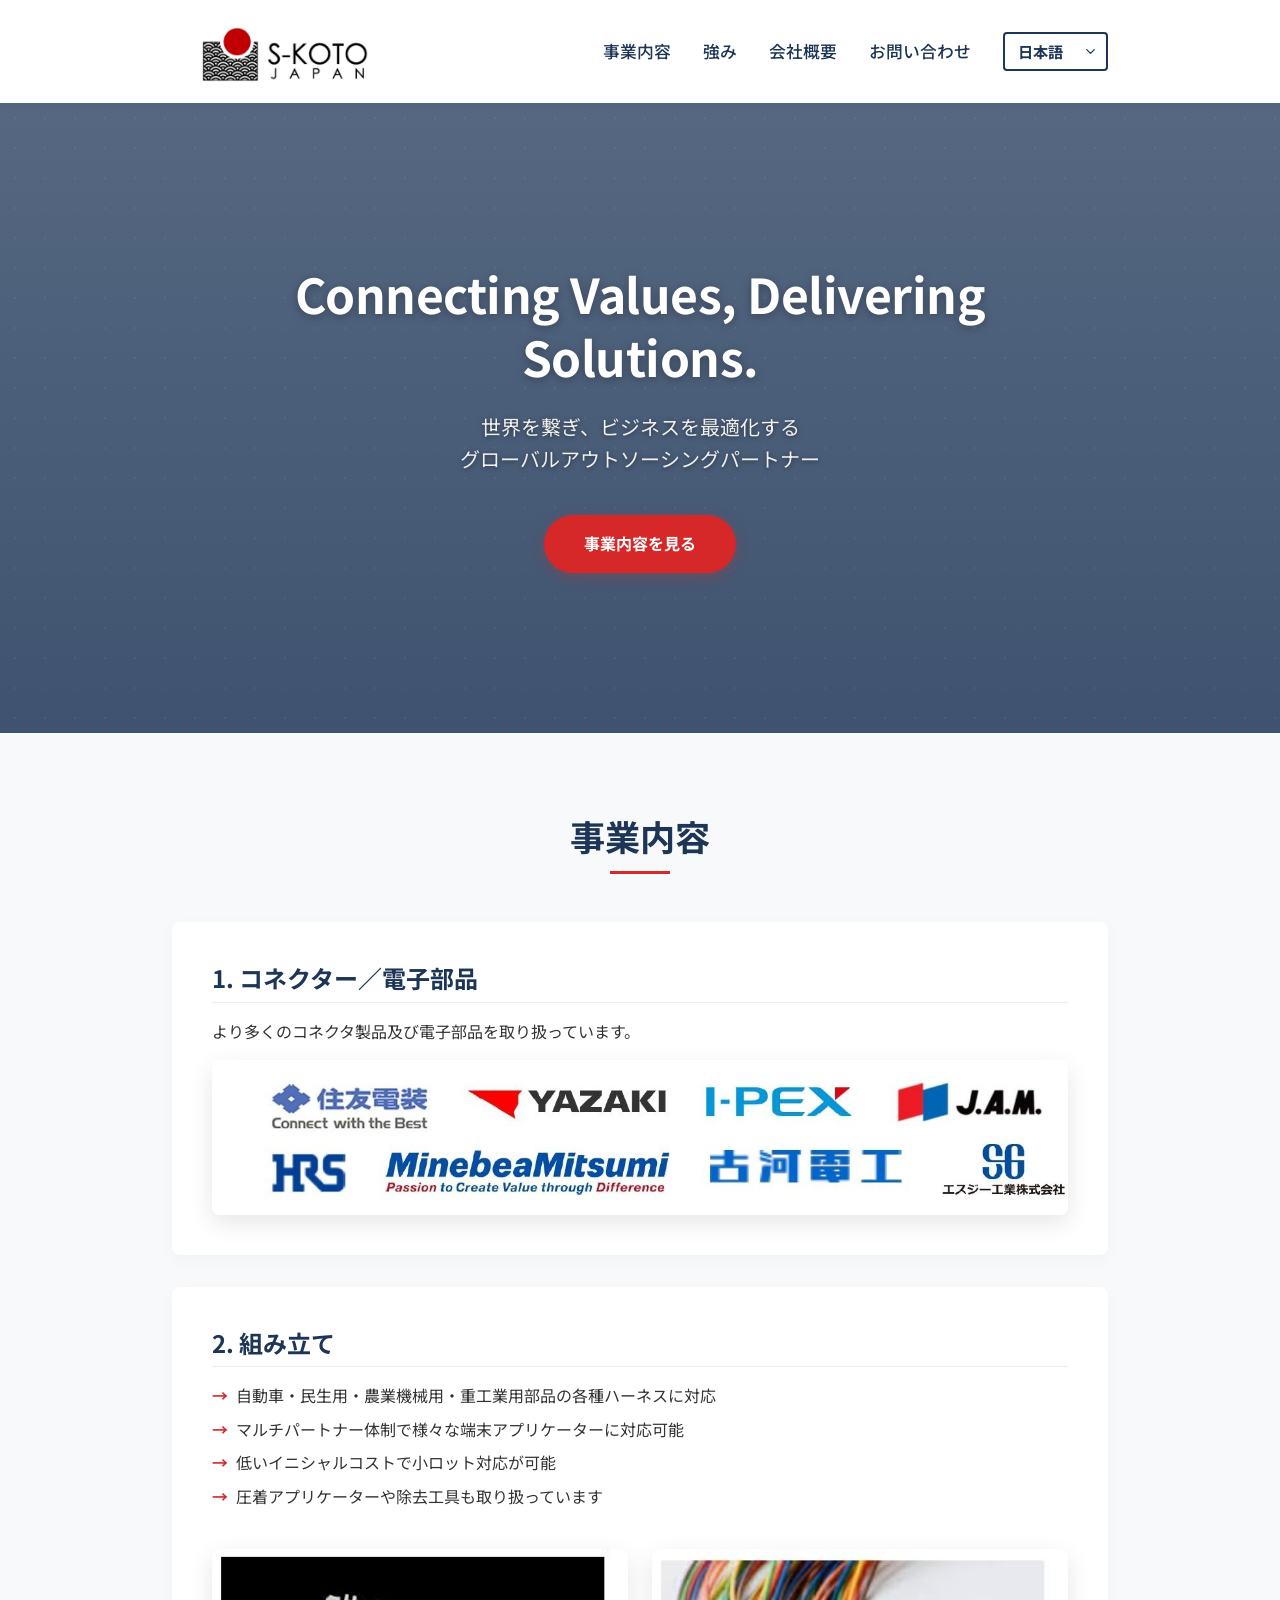
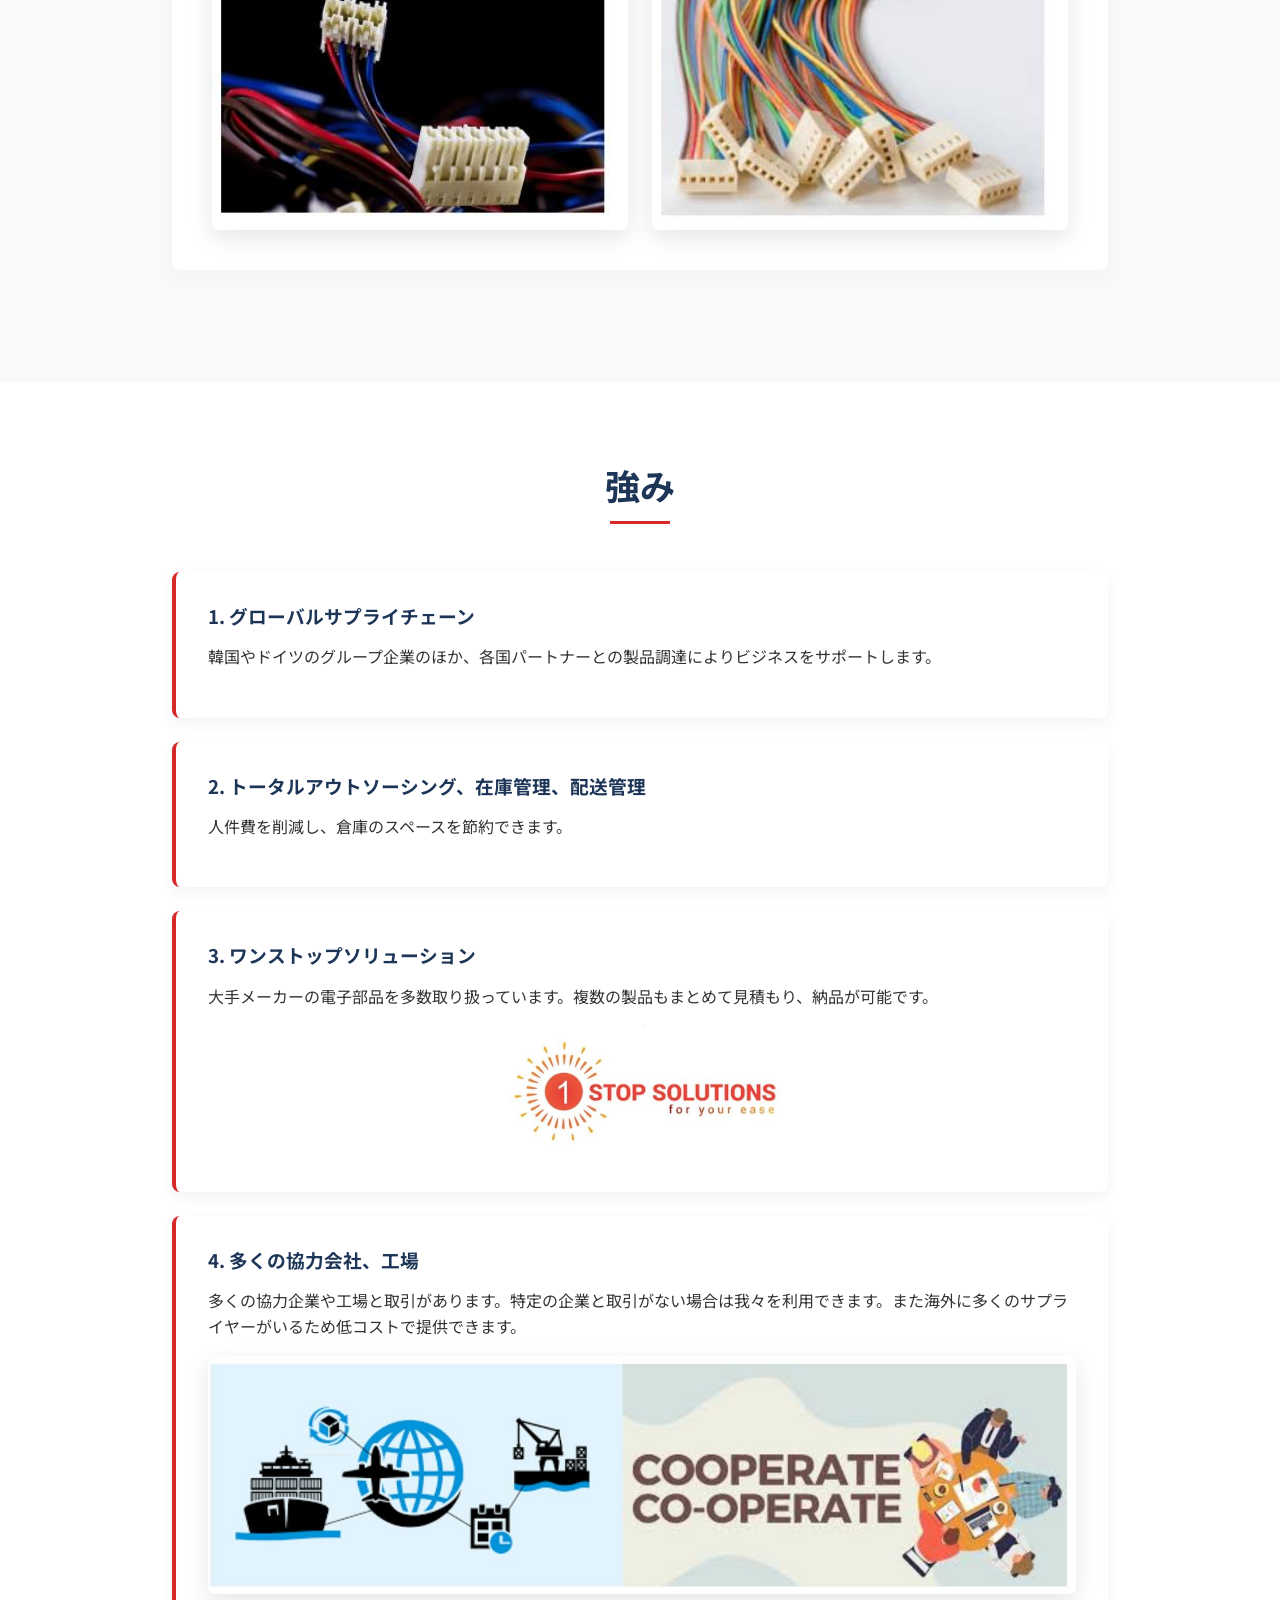
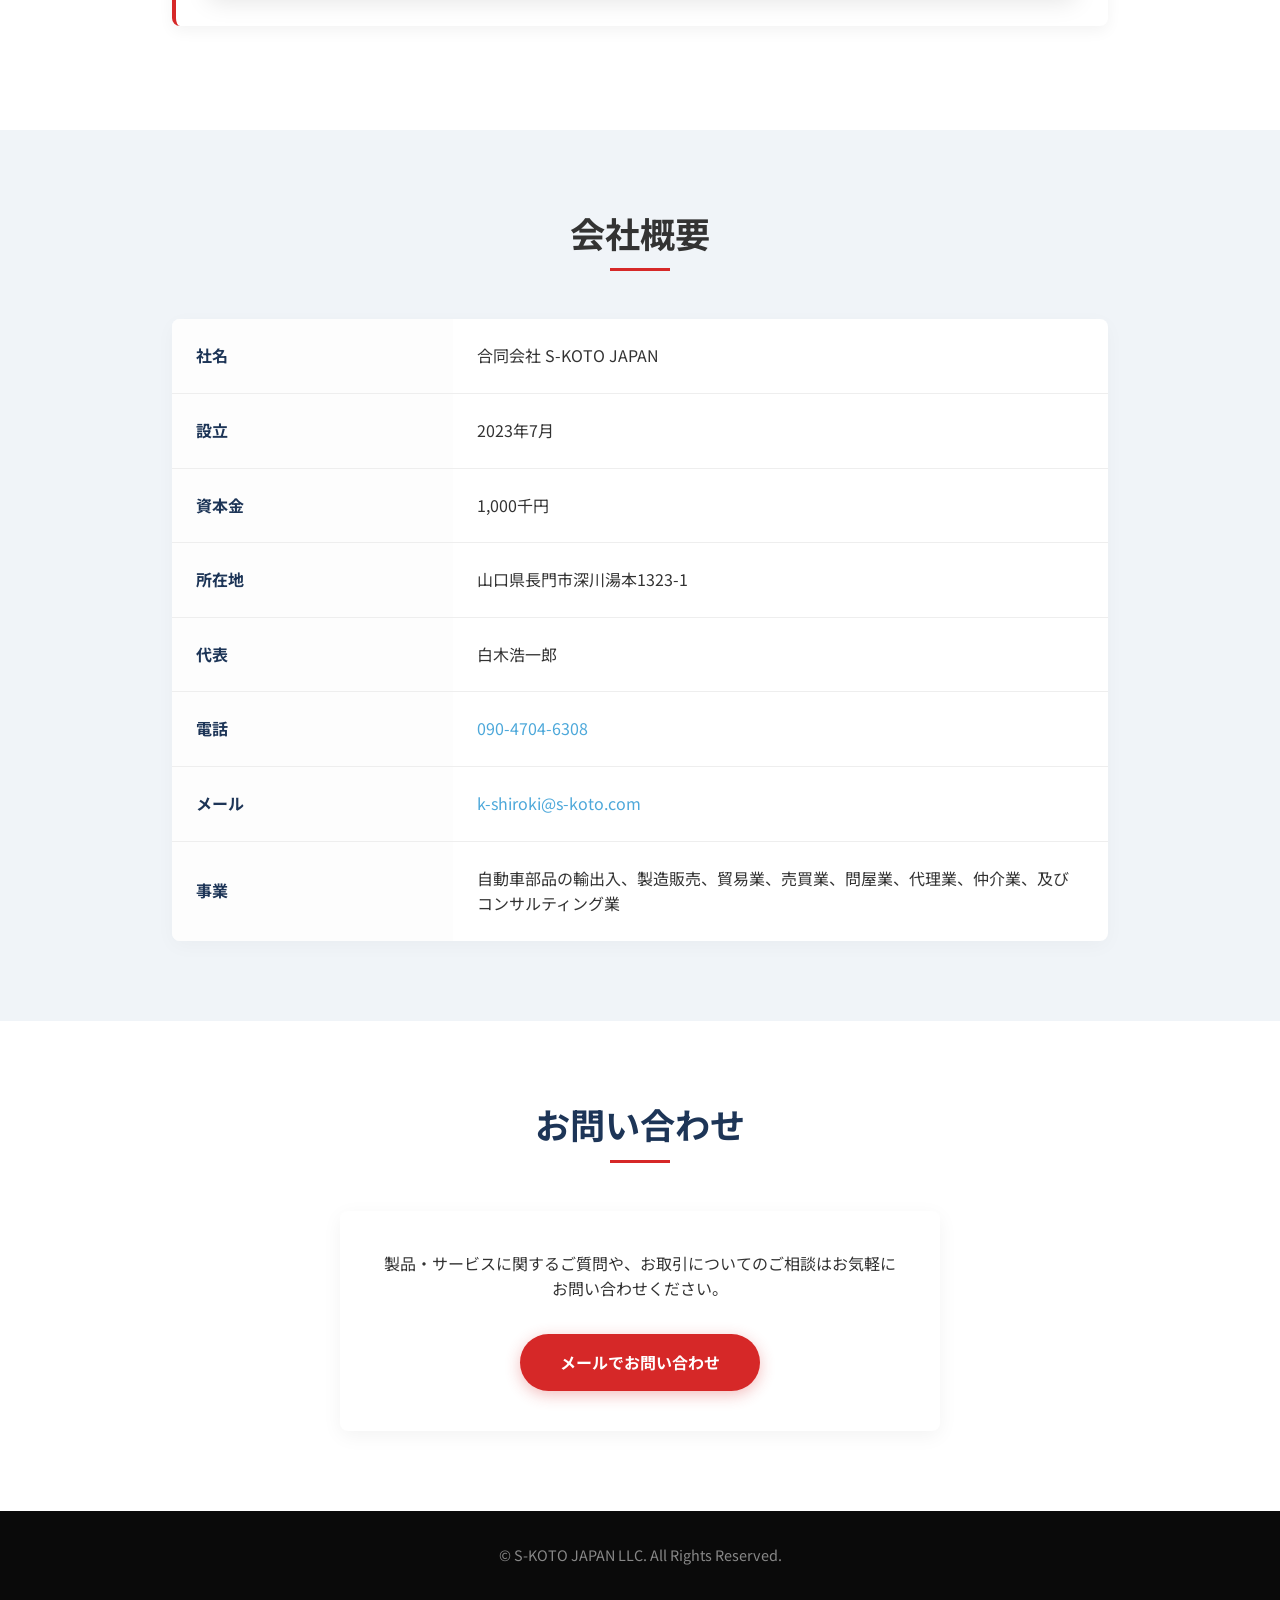
<file: index.html>
<!DOCTYPE html>
<html lang="ja">

<head>
    <meta charset="UTF-8">
    <meta name="viewport" content="width=device-width, initial-scale=1.0">
    <title>S-KOTO JAPAN LLC | 合同会社 S-KOTO JAPAN</title>
    
    <link rel="icon" type="image/png" href="https://s-koto.com/favicon.png">
    <link rel="apple-touch-icon" href="https://s-koto.com/favicon.png">

    <meta name="description"
        content="S-KOTO JAPAN LLC - 自動車・民生用部品等の各種ハーネス、電子部品の提供。グローバルサプライチェーンとトータルアウトソーシングでビジネスをサポート。">
    
    <meta property="og:title" content="S-KOTO JAPAN LLC | 合同会社 S-KOTO JAPAN">
    <meta property="og:description" content="自動車・民生用部品等の各種ハーネス、電子部品の提供。グローバルサプライチェーンとトータルアウトソーシングでビジネスをサポート。">
    <meta property="og:type" content="website">
    <meta property="og:url" content="https://s-koto.com/">
    <meta property="og:image" content="https://s-koto.com/images/logo.jpg">
    <meta name="twitter:card" content="summary">

    <link rel="preconnect" href="https://fonts.googleapis.com">
    <link rel="preconnect" href="https://fonts.gstatic.com" crossorigin>
    <link href="https://fonts.googleapis.com/css2?family=Noto+Sans+JP:wght@400;500;700&display=swap" rel="stylesheet">
    <link rel="stylesheet" href="styles.css">
</head>

<body class="lang-ja-active">
    <header class="header">
        <div class="header-container">
            <div class="logo-wrapper">
                <img src="images/logo.jpg" alt="S-KOTO JAPAN Logo" class="brand-logo">
            </div>

            <div class="right-section">
                <nav class="nav-menu" id="nav-menu">
                    <a href="#business" class="nav-link" onclick="closeMenu()">
                        <span class="lang-ja">事業内容</span><span class="lang-en">Business</span><span class="lang-ko">사업 내용</span><span class="lang-zh">业务内容</span>
                    </a>
                    <a href="#advantage" class="nav-link" onclick="closeMenu()">
                        <span class="lang-ja">強み</span><span class="lang-en">Advantage</span><span class="lang-ko">강점</span><span class="lang-zh">优势</span>
                    </a>
                    <a href="#profile" class="nav-link" onclick="closeMenu()">
                        <span class="lang-ja">会社概要</span><span class="lang-en">Profile</span><span class="lang-ko">회사 소개</span><span class="lang-zh">公司简介</span>
                    </a>
                    <a href="#contact" class="nav-link" onclick="closeMenu()">
                        <span class="lang-ja">お問い合わせ</span><span class="lang-en">Contact</span><span class="lang-ko">문의하기</span><span class="lang-zh">联系我们</span>
                    </a>
                </nav>

                <div class="header-actions">
                    <select id="lang-select" class="lang-select" onchange="setLanguage(this.value)">
                        <option value="ja">日本語</option>
                        <option value="en">English</option>
                        <option value="ko">한국어</option>
                        <option value="zh">中文</option>
                    </select>
                    <div class="menu-toggle" id="mobile-menu" onclick="toggleMenu()">
                        <span class="bar"></span>
                        <span class="bar"></span>
                        <span class="bar"></span>
                    </div>
                </div>
            </div>
        </div>
    </header>

    <main>
        <section class="hero">
            <div class="hero-content">
                <h1>Connecting Values, Delivering Solutions.</h1>
                <p>
                    <span class="lang-ja">世界を繋ぎ、ビジネスを最適化する<br>グローバルアウトソーシングパートナー</span>
                    <span class="lang-en">Connecting the world and optimizing business<br>Your global outsourcing partner</span>
                    <span class="lang-ko">세계를 연결하고 비즈니스를 최적화하는<br>글로벌 아웃소싱 파트너</span>
                    <span class="lang-zh">连接世界，优化业务<br>您的全球外包合作伙伴</span>
                </p>
                <a href="#business" class="cta-button">
                    <span class="lang-ja">事業内容を見る</span><span class="lang-en">View Business Details</span><span class="lang-ko">사업 내용 보기</span><span class="lang-zh">查看业务详情</span>
                </a>
            </div>
        </section>

        <section id="business" class="section bg-light">
            <div class="container fade-in">
                <div class="section-header">
                    <h2><span class="lang-ja">事業内容</span><span class="lang-en">Business Details</span><span class="lang-ko">사업 내용</span><span class="lang-zh">业务详情</span></h2>
                </div>

                <div class="business-card">
                    <div class="card-content">
                        <h3><span class="lang-ja">1. コネクター／電子部品</span><span class="lang-en">1. Connector / Electronic Components</span><span class="lang-ko">1. 커넥터 / 전자 부품</span><span class="lang-zh">1. 连接器 / 电子元件</span></h3>
                        <p>
                            <span class="lang-ja">より多くのコネクタ製品及び電子部品を取り扱っています。</span>
                            <span class="lang-en">We are handling much more Connector manufactures products and Electronic components.</span>
                            <span class="lang-ko">더 많은 커넥터 제품 및 전자 부품을 취급하고 있습니다.</span>
                            <span class="lang-zh">我们经营更多的连接器产品和电子元件。</span>
                        </p>
                        <div class="image-wrapper shadow">
                            <img src="images/brands.jpg" alt="Partner Brands">
                        </div>
                    </div>
                </div>

                <div class="business-card">
                    <div class="card-content">
                        <h3><span class="lang-ja">2. 組み立て</span><span class="lang-en">2. Assembly</span><span class="lang-ko">2. 조립</span><span class="lang-zh">2. 组装</span></h3>
                        <ul class="feature-list">
                            <li>
                                <span class="lang-ja">自動車・民生用・農業機械用・重工業用部品の各種ハーネスに対応</span>
                                <span class="lang-en">We are capable of various harness for automotive, consumer, agriculture machine and heavy industrial using parts.</span>
                                <span class="lang-ko">자동차, 소비재, 농업 기계, 중공업용 부품의 다양한 하니스 대응</span>
                                <span class="lang-zh">对应汽车、消费、农业机械和重工业部件的各种线束</span>
                            </li>
                            <li>
                                <span class="lang-ja">マルチパートナー体制で様々な端末アプリケーターに対応可能</span>
                                <span class="lang-en">We can handle various terminal applicators by multi-partner system.</span>
                                <span class="lang-ko">멀티 파트너 체제로 다양한 단자 어플리케이터 대응 가능</span>
                                <span class="lang-zh">通过多合作伙伴体系，可对应各种端子涂抹器</span>
                            </li>
                            <li>
                                <span class="lang-ja">低いイニシャルコストで小ロット対応が可能</span>
                                <span class="lang-en">It is possible to handle small LOT with low initial cost.</span>
                                <span class="lang-ko">낮은 초기 비용으로 소량 로트 대응 가능</span>
                                <span class="lang-zh">可以通过较低的初始成本对应小批量生产</span>
                            </li>
                            <li>
                                <span class="lang-ja">圧着アプリケーターや除去工具も取り扱っています</span>
                                <span class="lang-en">We also handle crimp applicators and removal tools.</span>
                                <span class="lang-ko">압착 어플리케이터 및 제거 도구도 취급하고 있습니다.</span>
                                <span class="lang-zh">我们也处理压接涂抹器和拆卸工具。</span>
                            </li>
                        </ul>
                        <div class="assembly-images">
                            <div class="image-wrapper shadow"><img src="images/assembly1.jpg" alt="Harness Assembly 1">
                            </div>
                            <div class="image-wrapper shadow"><img src="images/assembly2.jpg" alt="Harness Assembly 2">
                            </div>
                        </div>
                    </div>
                </div>
            </div>
        </section>

        <section id="advantage" class="section">
            <div class="container fade-in">
                <div class="section-header">
                    <h2><span class="lang-ja">強み</span><span class="lang-en">Advantage</span><span class="lang-ko">강점</span><span class="lang-zh">优势</span></h2>
                </div>

                <div class="grid-content">
                    <div class="advantage-card flex-row">
                        <div class="text-content">
                            <h3><span class="lang-ja">1. グローバルサプライチェーン</span><span class="lang-en">1. Global Supply Chain</span><span class="lang-ko">1. 글로벌 공급망</span><span class="lang-zh">1. 全球供应链</span></h3>
                            <p>
                                <span class="lang-ja">韓国やドイツのグループ企業のほか、各国パートナーとの製品調達によりビジネスをサポートします。</span>
                                <span class="lang-en">We support your business through product sourcing with various countries partners including our group company in Korea and Germany.</span>
                                <span class="lang-ko">한국과 독일의 그룹사 및 각국 파트너를 통한 제품 조달로 비즈니스를 지원합니다.</span>
                                <span class="lang-zh">除了我们在韩国和德国的集团公司外，我们还通过与各个国家合作伙伴的产品采购来支持您的业务。</span>
                            </p>
                        </div>
                    </div>

                    <div class="advantage-card flex-row">
                        <div class="text-content">
                            <h3><span class="lang-ja">2. トータルアウトソーシング、在庫管理、配送管理</span><span class="lang-en">2. Total outsourcing, Inventory control, Delivery</span><span class="lang-ko">2. 종합 아웃소싱, 재고 관리, 배송 관리</span><span class="lang-zh">2. 全面外包、库存控制、交付</span></h3>
                            <p>
                                <span class="lang-ja">人件費を削減し、倉庫のスペースを節約できます。</span>
                                <span class="lang-en">You can reduce the labor cost and save space of warehouse.</span>
                                <span class="lang-ko">인건비를 절감하고 창고 공간을 절약할 수 있습니다.</span>
                                <span class="lang-zh">您可以降低人力成本并节省仓库空间。</span>
                            </p>
                        </div>
                    </div>

                    <div class="advantage-card full-width">
                        <div class="text-content">
                            <h3><span class="lang-ja">3. ワンストップソリューション</span><span class="lang-en">3. One-stop solution</span><span class="lang-ko">3. 원스톱 솔루션</span><span class="lang-zh">3. 一站式解决方案</span></h3>
                            <p>
                                <span class="lang-ja">大手メーカーの電子部品を多数取り扱っています。複数の製品もまとめて見積もり、納品が可能です。</span>
                                <span class="lang-en">We are handling numbers of electronic components from major manufacturers. We can get quotation and deliver all together even those are from multiple manufactures.</span>
                                <span class="lang-ko">주요 제조업체의 수많은 전자 부품을 취급하고 있습니다. 여러 제조업체의 제품이라도 일괄 견적 및 납품이 가능합니다.</span>
                                <span class="lang-zh">我们经营许多主要制造商的电子元件。即使来自多个制造商，我们也可以一起报价并一起交付。</span>
                            </p>
                        </div>
                        <div class="image-wrapper no-shadow img-small mt-4">
                            <img src="images/1stop.jpg" alt="1 Stop Solutions">
                        </div>
                    </div>

                    <div class="advantage-card full-width">
                        <div class="text-content">
                            <h3><span class="lang-ja">4. 多くの協力会社、工場</span><span class="lang-en">4. Many cooperative companies and factories</span><span class="lang-ko">4. 수많은 협력사 및 공장</span><span class="lang-zh">4. 许多合作公司和工厂</span></h3>
                            <p>
                                <span class="lang-ja">多くの協力企業や工場と取引があります。特定の企業と取引がない場合は我々を利用できます。また海外に多くのサプライヤーがいるため低コストで提供できます。</span>
                                <span class="lang-en">We have business with many cooperative companies and factories. Even if you do not have business with certain manufactures, we can lend our account. Also, we have a lot of suppliers in overseas, so we can provide with low cost.</span>
                                <span class="lang-ko">여러 협력사 및 공장과 거래하고 있습니다. 특정 기업과 거래가 없는 경우 당사를 이용할 수 있습니다. 또한 해외에 수많은 공급업체가 있어 저비용으로 제공할 수 있습니다.</span>
                                <span class="lang-zh">我们与许多合作公司和工厂有业务往来。即使您没有与某些制造商的业务合作，我们也可以借用我们的账户。此外，我们在海外拥有众多供应商，可以提供低成本服务。</span>
                            </p>
                        </div>
                        <div class="image-wrapper shadow mt-4">
                            <img src="images/cooperation.jpg" alt="Cooperation Network">
                        </div>
                    </div>
                </div>
            </div>
        </section>

        <!-- Profile Section: Changed to Light Theme -->
        <section id="profile" class="section bg-light-blue text-main">
            <div class="container fade-in">
                <div class="section-header">
                    <h2 class="text-main"><span class="lang-ja">会社概要</span><span class="lang-en">Company Profile</span><span class="lang-ko">회사 소개</span><span class="lang-zh">公司简介</span>
                    </h2>
                </div>

                <table class="profile-table light-theme">
                    <tbody>
                        <tr>
                            <th><span class="lang-ja">社名</span><span class="lang-en">Company name</span><span class="lang-ko">회사명</span><span class="lang-zh">公司名称</span></th>
                            <td><span class="lang-ja">合同会社 S-KOTO JAPAN</span><span class="lang-en">S-KOTO JAPAN LLC</span><span class="lang-ko">유한책임회사 S-KOTO JAPAN</span><span class="lang-zh">合同会社 S-KOTO JAPAN</span></td>
                        </tr>
                        <tr>
                            <th><span class="lang-ja">設立</span><span class="lang-en">Established</span><span class="lang-ko">설립일</span><span class="lang-zh">成立年份</span></th>
                            <td><span class="lang-ja">2023年7月</span><span class="lang-en">July 2023</span><span class="lang-ko">2023년 7월</span><span class="lang-zh">2023年7月</span></td>
                        </tr>
                        <tr>
                            <th><span class="lang-ja">資本金</span><span class="lang-en">Capital</span><span class="lang-ko">자본금</span><span class="lang-zh">资本金</span></th>
                            <td><span class="lang-ja">1,000千円</span><span class="lang-en">1,000,000 yen</span><span class="lang-ko">1,000,000 엔</span><span class="lang-zh">1,000,000 日元</span></td>
                        </tr>
                        <tr>
                            <th><span class="lang-ja">所在地</span><span class="lang-en">Location</span><span class="lang-ko">주소</span><span class="lang-zh">地址</span></th>
                            <td><span class="lang-ja">山口県長門市深川湯本1323-1</span><span class="lang-en">1323-1 Fukawayumoto, Nagato City, Yamaguchi Pref. JAPAN</span><span class="lang-ko">일본 야마구치현 나가토시 후카와유모토 1323-1</span><span class="lang-zh">日本山口县长门市深川汤本1323-1</span></td>
                        </tr>
                        <tr>
                            <th><span class="lang-ja">代表</span><span class="lang-en">CEO</span><span class="lang-ko">대표</span><span class="lang-zh">代表</span></th>
                            <td><span class="lang-ja">白木浩一郎</span><span class="lang-en">Koichiro Shiroki</span><span class="lang-ko">시로키 코이치로</span><span class="lang-zh">白木浩一郎</span></td>
                        </tr>
                        <tr>
                            <th><span class="lang-ja">電話</span><span class="lang-en">TEL</span><span class="lang-ko">전화번호</span><span class="lang-zh">电话</span></th>
                            <td><a href="tel:+819047046308" class="text-link"><span class="lang-ja">090-4704-6308</span><span class="lang-en">+81-90-4704-6308</span><span class="lang-ko">+81-90-4704-6308</span><span class="lang-zh">+81-90-4704-6308</span></a></td>
                        </tr>
                        <tr>
                            <th><span class="lang-ja">メール</span><span class="lang-en">Email</span><span class="lang-ko">이메일</span><span class="lang-zh">电子邮件</span></th>
                            <td><a href="mailto:k-shiroki@s-koto.com" class="text-link">k-shiroki@s-koto.com</a></td>
                        </tr>
                        <tr>
                            <th><span class="lang-ja">事業</span><span class="lang-en">Business</span><span class="lang-ko">주요 사업</span><span class="lang-zh">业务内容</span></th>
                            <td><span class="lang-ja">自動車部品の輸出入、製造販売、貿易業、売買業、問屋業、代理業、仲介業、及びコンサルティング業</span><span class="lang-en">Import/Export, manufacture and sale of automotive parts, Trading, Buying and Selling, Wholesale, Agency, Intermediary and Consulting.</span><span class="lang-ko">자동차 부품 수출입, 제조 판매, 무역업, 매매업, 도매업, 대리점업, 중개업 및 컨설팅업</span><span class="lang-zh">汽车部件的进出口、制造销售，贸易业、买卖业、批发业、代理业、中介业及咨询业</span></td>
                        </tr>
                    </tbody>
                </table>
            </div>
        </section>

        <section id="contact" class="section">
            <div class="container fade-in">
                <div class="section-header">
                    <h2><span class="lang-ja">お問い合わせ</span><span class="lang-en">Contact Us</span><span class="lang-ko">문의하기</span><span class="lang-zh">联系我们</span></h2>
                </div>
                <div class="contact-form-wrapper">
                    <p class="text-center" style="margin-bottom: 2rem;">
                        <span class="lang-ja">製品・サービスに関するご質問や、お取引についてのご相談はお気軽にお問い合わせください。</span>
                        <span class="lang-en">Please feel free to contact us with any questions about our products/services, or to discuss business opportunities.</span>
                        <span class="lang-ko">제품 및 서비스에 관한 질문이나 거래에 관한 상담은 부담 없이 문의해 주십시오.</span>
                        <span class="lang-zh">如果您对我们的产品和服务有任何疑问，或想讨论业务合作，请随时与我们联系。</span>
                    </p>
                    <div class="text-center">
                        <a href="mailto:k-shiroki@s-koto.com" class="cta-button" style="display: inline-block;">
                            <span class="lang-ja">メールでお問い合わせ</span><span class="lang-en">Contact via Email</span><span class="lang-ko">이메일로 문의</span><span class="lang-zh">通过电子邮件联系</span>
                        </a>
                    </div>
                </div>
            </div>
        </section>
    </main>

    <footer class="footer">
        <div class="container">
            <p>&copy; S-KOTO JAPAN LLC. All Rights Reserved.</p>
        </div>
    </footer>

    <script>
        // Language Selection Logic
        function setLanguage(lang) {
            const body = document.body;
            body.classList.remove('lang-ja-active', 'lang-en-active', 'lang-ko-active', 'lang-zh-active');
            body.classList.add(`lang-${lang}-active`);
            document.documentElement.lang = lang;
            document.getElementById('lang-select').value = lang;
        }

        // Mobile Menu Logic
        const menu = document.getElementById('mobile-menu');
        const navMenu = document.getElementById('nav-menu');

        function toggleMenu() {
            menu.classList.toggle('active');
            navMenu.classList.toggle('active');
        }

        function closeMenu() {
            menu.classList.remove('active');
            navMenu.classList.remove('active');
        }

        // Intersection Observer for scroll animations
        document.addEventListener('DOMContentLoaded', () => {
            const observerOptions = {
                root: null,
                rootMargin: '0px',
                threshold: 0.1
            };

            const observer = new IntersectionObserver((entries, observer) => {
                entries.forEach(entry => {
                    if (entry.isIntersecting) {
                        entry.target.classList.add('visible');
                        observer.unobserve(entry.target);
                    }
                });
            }, observerOptions);

            document.querySelectorAll('.fade-in').forEach(el => {
                observer.observe(el);
            });

            // Smoth scrolling for anchor links
            document.querySelectorAll('a[href^="#"]').forEach(anchor => {
                anchor.addEventListener('click', function (e) {
                    e.preventDefault();
                    document.querySelector(this.getAttribute('href')).scrollIntoView({
                        behavior: 'smooth'
                    });
                });
            });
        });
    </script>
</body>

</html>
</file>
<file: styles.css>
:root {
    --primary-color: #d62828;
    --secondary-color: #1d3557;
    --text-main: #333333;
    --text-light: #555555;
    --bg-light: #f8f9fa;
    --bg-white: #ffffff;
    --bg-light-blue: #f0f4f8; /* Soft blue-gray for profile background */
    --transition-speed: 0.3s;
    --border-radius: 8px;
    --max-width: 1000px;
}

* {
    margin: 0;
    padding: 0;
    box-sizing: border-box;
}

html {
    scroll-behavior: smooth;
}

body {
    font-family: 'Noto Sans JP', sans-serif;
    color: var(--text-main);
    line-height: 1.6;
    background-color: var(--bg-white);
    overflow-x: hidden;
}

/* Language Toggle Display */
span.lang-ja, span.lang-en, span.lang-ko, span.lang-zh {
    display: none;
}
body.lang-ja-active span.lang-ja,
body.lang-en-active span.lang-en,
body.lang-ko-active span.lang-ko,
body.lang-zh-active span.lang-zh {
    display: inline;
}

/* Display block for p tags with spans */
p > span.lang-ja, p > span.lang-en, p > span.lang-ko, p > span.lang-zh { display: none; }
body.lang-ja-active p > span.lang-ja,
body.lang-en-active p > span.lang-en,
body.lang-ko-active p > span.lang-ko,
body.lang-zh-active p > span.lang-zh {
    display: block;
}

/* Typography elements */
h1, h2, h3 {
    font-weight: 700;
    line-height: 1.3;
}

p {
    margin-bottom: 1rem;
}

a {
    text-decoration: none;
    color: inherit;
    transition: color var(--transition-speed) ease;
}

.text-link {
    color: #4da8da;
}
.text-link:hover {
    color: var(--primary-color);
    text-decoration: underline;
}

/* Layout framework */
.container {
    max-width: var(--max-width);
    margin: 0 auto;
    padding: 0 2rem;
}

.section {
    padding: 5rem 0;
    scroll-margin-top: 100px;
}

.section-header {
    text-align: center;
    margin-bottom: 3rem;
    position: relative;
}

.section-header h2 {
    font-size: 2.2rem;
    color: var(--secondary-color);
    position: relative;
    padding-bottom: 1rem;
}

.section-header h2::after {
    content: '';
    position: absolute;
    bottom: 0;
    left: 50%;
    transform: translateX(-50%);
    width: 60px;
    height: 3px;
    background-color: var(--primary-color);
}

.bg-light { background-color: var(--bg-light); }
.bg-light-blue { background-color: var(--bg-light-blue); }
.text-main { color: var(--text-main) !important; }
.mt-4 { margin-top: 1.5rem; }

/* Header */
.header {
    background-color: var(--bg-white);
    box-shadow: 0 2px 10px rgba(0, 0, 0, 0.05);
    position: sticky;
    top: 0;
    z-index: 1000;
    padding: 0.5rem 0;
}

.header-container {
    max-width: var(--max-width);
    margin: 0 auto;
    padding: 0 2rem;
    display: flex;
    justify-content: space-between;
    align-items: center;
}

.logo-wrapper {
    flex-shrink: 0;
}

.brand-logo {
    height: 80px;
    width: auto;
    object-fit: contain;
}

.header-actions {
    display: flex;
    align-items: center;
    gap: 1.5rem;
}

.right-section {
    display: flex;
    align-items: center;
    gap: 2rem;
}

.nav-menu {
    display: flex;
    gap: 2rem;
}

.nav-menu a {
    font-weight: 500;
    position: relative;
    color: var(--secondary-color);
    font-size: 1.05rem;
}

.nav-menu a::after {
    content: '';
    position: absolute;
    width: 0;
    height: 2px;
    bottom: -4px;
    left: 0;
    background-color: var(--primary-color);
    transition: width var(--transition-speed);
}

.nav-menu a:hover::after {
    width: 100%;
}

/* Language Select */
.lang-select {
    background: transparent;
    border: 2px solid var(--secondary-color);
    color: var(--secondary-color);
    padding: 0.4rem 2rem 0.4rem 0.8rem;
    border-radius: 4px;
    font-weight: bold;
    cursor: pointer;
    font-size: 0.95rem;
    font-family: inherit;
    appearance: none;
    -webkit-appearance: none;
    background-image: url("data:image/svg+xml;charset=UTF-8,%3csvg xmlns='http://www.w3.org/2000/svg' viewBox='0 0 24 24' fill='none' stroke='%231d3557' stroke-width='2' stroke-linecap='round' stroke-linejoin='round'%3e%3cpolyline points='6 9 12 15 18 9'%3e%3c/polyline%3e%3c/svg%3e");
    background-repeat: no-repeat;
    background-position: right 0.5rem center;
    background-size: 1em;
    transition: all var(--transition-speed);
}
.lang-select:hover, .lang-select:focus {
    background-color: #e2e8f0;
    outline: none;
}

/* Hamburger Menu Toggle (Mobile) */
.menu-toggle {
    display: none;
    flex-direction: column;
    justify-content: space-between;
    width: 30px;
    height: 21px;
    cursor: pointer;
    z-index: 1001;
}

.menu-toggle .bar {
    height: 3px;
    width: 100%;
    background-color: var(--secondary-color);
    border-radius: 3px;
    transition: all 0.3s ease;
}

/* Hero Section */
.hero {
    min-height: 70vh;
    display: flex;
    align-items: center;
    justify-content: center;
    text-align: center;
    position: relative;
    background: linear-gradient(rgba(29, 53, 87, 0.75), rgba(29, 53, 87, 0.85)), url('https://images.unsplash.com/photo-1451187580459-43490279c0fa?auto=format&fit=crop&q=80&w=2072') center/cover no-repeat;
    padding: 4rem 1rem;
}

.hero::before {
    content: '';
    position: absolute;
    top: 0;
    left: 0;
    right: 0;
    bottom: 0;
    background-image: radial-gradient(var(--bg-white) 1px, transparent 1px);
    background-size: 30px 30px;
    opacity: 0.05;
    z-index: 0;
}

.hero-content {
    position: relative;
    z-index: 1;
    max-width: 800px;
    animation: slideUp 1s ease-out forwards;
}

.hero h1 {
    font-size: 3rem;
    color: #ffffff;
    margin-bottom: 1.5rem;
    letter-spacing: -0.5px;
    text-shadow: 0 2px 10px rgba(0,0,0,0.3);
}

.hero p {
    font-size: 1.25rem;
    color: #f0f0f0;
    margin-bottom: 2.5rem;
    text-shadow: 0 1px 5px rgba(0,0,0,0.5);
}

.cta-button {
    display: inline-block;
    padding: 1rem 2.5rem;
    background-color: var(--primary-color);
    color: white;
    font-weight: bold;
    border-radius: 50px;
    box-shadow: 0 4px 15px rgba(214, 40, 40, 0.3);
    transition: transform var(--transition-speed), box-shadow var(--transition-speed);
}

.cta-button:hover {
    transform: translateY(-3px);
    box-shadow: 0 6px 20px rgba(214, 40, 40, 0.4);
}

/* Business Section */
.business-card {
    background: var(--bg-white);
    border-radius: var(--border-radius);
    padding: 2.5rem;
    margin-bottom: 2rem;
    box-shadow: 0 5px 20px rgba(0,0,0,0.03);
    transition: transform var(--transition-speed);
}

.business-card:hover {
    transform: translateY(-5px);
}

.business-card h3 {
    font-size: 1.5rem;
    color: var(--secondary-color);
    margin-bottom: 1rem;
    padding-bottom: 0.5rem;
    border-bottom: 1px solid #eeeeee;
}

.feature-list {
    list-style-type: none;
    margin-bottom: 1.5rem;
}

.feature-list li {
    position: relative;
    padding-left: 1.5rem;
    margin-bottom: 0.5rem;
}

.feature-list li::before {
    content: '→';
    position: absolute;
    left: 0;
    color: var(--primary-color);
    font-weight: bold;
}

.assembly-images {
    display: grid;
    grid-template-columns: 1fr 1fr;
    gap: 1.5rem;
    margin-top: 1.5rem;
}

/* Advantage Section */
.advantage-card {
    background: var(--bg-white);
    border-radius: var(--border-radius);
    padding: 2rem;
    margin-bottom: 1.5rem;
    box-shadow: 0 5px 15px rgba(0,0,0,0.05);
    border-left: 4px solid var(--primary-color);
}

.advantage-card h3 {
    margin-bottom: 1rem;
    color: var(--secondary-color);
}

/* Image Wrappers */
.image-wrapper {
    overflow: hidden;
    border-radius: var(--border-radius);
    margin-top: 1rem;
}

.image-wrapper img {
    width: 100%;
    height: auto;
    display: block;
    transition: transform 0.5s ease;
}

.image-wrapper:hover img {
    transform: scale(1.03);
}

.shadow { box-shadow: 0 8px 25px rgba(0,0,0,0.1); }
.img-small img { max-width: 300px; margin: 0 auto; }

/* Profile Section - Light Theme */
.profile-table {
    width: 100%;
    border-collapse: collapse;
    background: var(--bg-white);
    border-radius: var(--border-radius);
    overflow: hidden;
    box-shadow: 0 5px 20px rgba(0,0,0,0.03);
}

.profile-table th, .profile-table td {
    padding: 1.5rem;
    border-bottom: 1px solid #eeeeee;
    text-align: left;
    color: var(--text-main);
}

.profile-table tr:last-child th, .profile-table tr:last-child td {
    border-bottom: none;
}

.profile-table th {
    width: 30%;
    font-weight: 700;
    color: var(--secondary-color);
    background: #fdfdfd;
}

/* Contact Form */
.contact-form-wrapper {
    max-width: 600px;
    margin: 0 auto;
    background: var(--bg-white);
    padding: 2.5rem;
    border-radius: var(--border-radius);
    box-shadow: 0 5px 20px rgba(0,0,0,0.05);
}

.text-center { text-align: center; }

.form-group {
    margin-bottom: 1.5rem;
    text-align: left;
}

.form-group label {
    display: block;
    font-weight: 500;
    margin-bottom: 0.5rem;
    color: var(--secondary-color);
}

.required {
    font-size: 0.75rem;
    background-color: var(--primary-color);
    color: white;
    padding: 0.1rem 0.4rem;
    border-radius: 3px;
    margin-left: 0.5rem;
    vertical-align: middle;
}

.form-group input, .form-group textarea {
    width: 100%;
    padding: 0.8rem;
    border: 1px solid #ddd;
    border-radius: 4px;
    font-family: inherit;
    font-size: 1rem;
    transition: border-color var(--transition-speed);
}

.form-group input:focus, .form-group textarea:focus {
    outline: none;
    border-color: var(--primary-color);
}

.form-submit {
    text-align: center;
    margin-top: 2rem;
}

.form-submit button {
    border: none;
    cursor: pointer;
    font-size: 1.1rem;
    width: 100%;
}

/* Footer */
.footer {
    background-color: #0a0a0a;
    color: #888888;
    text-align: center;
    padding: 2rem 0;
    font-size: 0.9rem;
}

/* Animations */
.fade-in {
    opacity: 0;
    transform: translateY(30px);
    transition: opacity 0.8s ease-out, transform 0.8s ease-out;
}

.fade-in.visible {
    opacity: 1;
    transform: translateY(0);
}

@keyframes slideUp {
    from {
        opacity: 0;
        transform: translateY(40px);
    }
    to {
        opacity: 1;
        transform: translateY(0);
    }
}

/* Responsive Design */
@media (max-width: 768px) {
    html {
        font-size: 14px; /* Reduces all rem-based sizes globally for mobile */
    }

    .header-container {
        padding: 0 1rem;
    }
    
    .menu-toggle {
        display: flex; /* Show hamburger on mobile */
    }

    /* Mobile Nav Menu Styles */
    .nav-menu {
        position: fixed;
        top: 90px;
        right: -100%;
        width: 100%;
        height: calc(100vh - 90px);
        background-color: var(--bg-white);
        flex-direction: column;
        align-items: center;
        justify-content: flex-start;
        padding-top: 3rem;
        transition: right 0.4s ease;
        box-shadow: -5px 0 15px rgba(0,0,0,0.05);
    }

    .nav-menu.active {
        right: 0;
    }

    .nav-menu a {
        font-size: 1.5rem;
        margin-bottom: 2rem;
    }

    /* Hamburger Animation Setup */
    .menu-toggle.active .bar:nth-child(1) {
        transform: translateY(9px) rotate(45deg);
    }
    .menu-toggle.active .bar:nth-child(2) {
        opacity: 0;
    }
    .menu-toggle.active .bar:nth-child(3) {
        transform: translateY(-9px) rotate(-45deg);
    }

    .hero h1 { font-size: 1.8rem; }
    .hero p { font-size: 1rem; }
    
    .section-header h2 { font-size: 1.8rem; }
    
    .assembly-images {
        grid-template-columns: 1fr;
    }
    
    .profile-table th, .profile-table td {
        display: block;
        width: 100%;
    }
    
    .profile-table th {
        padding-bottom: 0.5rem;
        background: transparent;
        color: var(--primary-color);
    }
    
    .profile-table td {
        padding-top: 0;
        padding-bottom: 1.5rem;
    }
}
</file>
